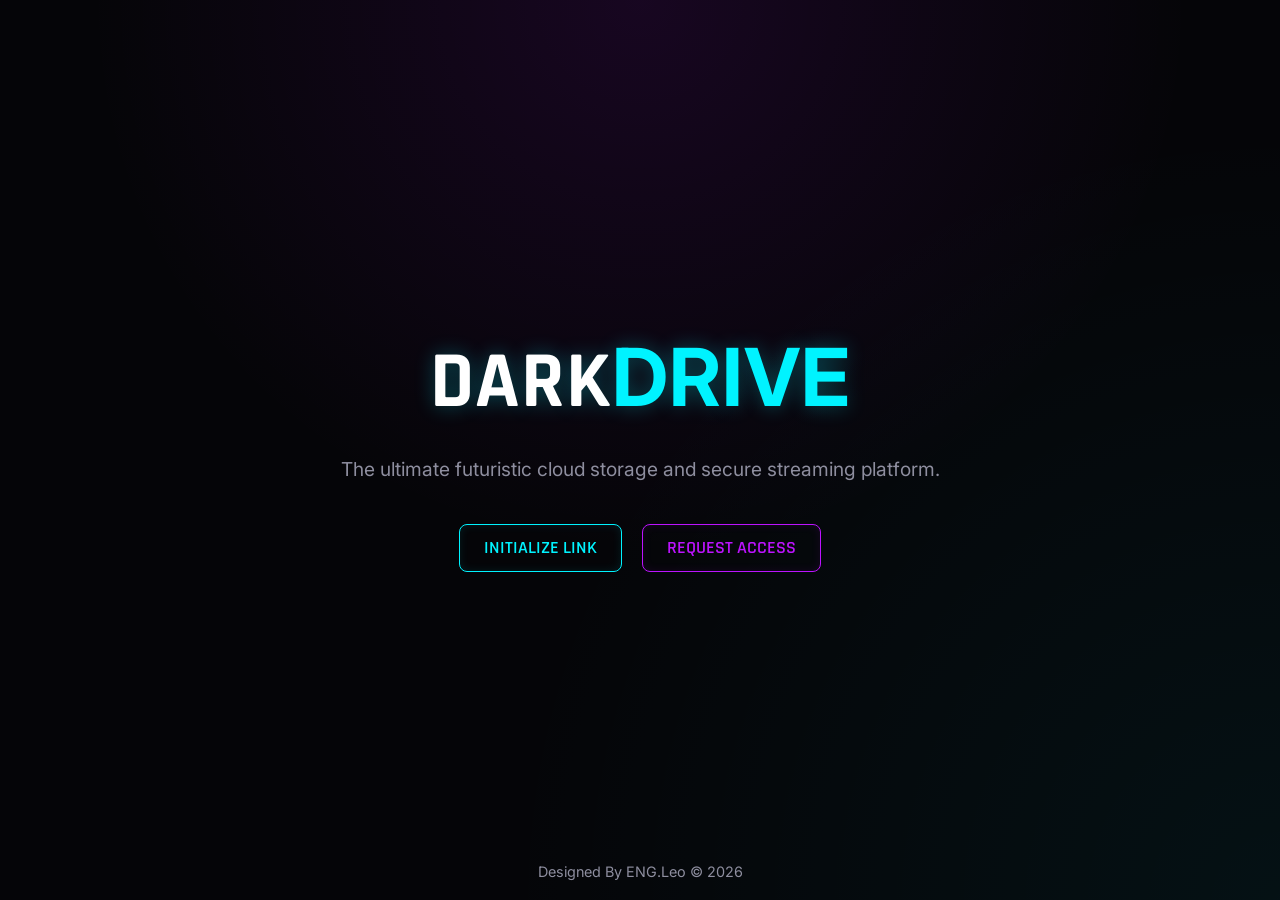
<file: index.html>
<!DOCTYPE html>
<html lang="en"><head><meta charset="UTF-8"><title>Dark Drive | Premium Cloud Streaming</title><link rel="stylesheet" href="css/main.css">
<style>.hero { height: 100vh; display: flex; flex-direction: column; align-items: center; justify-content: center; text-align: center; padding: 20px; } .hero h1 { font-size: 5rem; font-weight: 700; color: var(--text-primary); text-shadow: 0 0 20px rgba(0, 243, 255, 0.3); margin-bottom: 20px; } .hero h1 span { color: var(--neon-blue); } .hero p { font-size: 1.2rem; color: var(--text-secondary); max-width: 600px; margin-bottom: 40px; line-height: 1.6; } .cta-group { display: flex; gap: 20px; } footer { position: fixed; bottom: 20px; width: 100%; text-align: center; color: var(--text-secondary); font-size: 0.9rem; }</style></head>
<body>
    <div class="hero animate-fade"><h1>DARK<span>DRIVE</span></h1><p>The ultimate futuristic cloud storage and secure streaming platform.</p><div class="cta-group"><a href="login.html" class="btn btn-neon-blue">Initialize Link</a><a href="register.html" class="btn btn-neon-purple">Request Access</a></div></div><footer>Designed By ENG.Leo &copy; 2026</footer>
    <script src="js/security.js"></script><script src="js/db.js"></script><script src="js/auth.js"></script><script>if(App.Auth.getCurrentUser()) window.location.href = 'dashboard.html';</script>
</body></html>
</file>
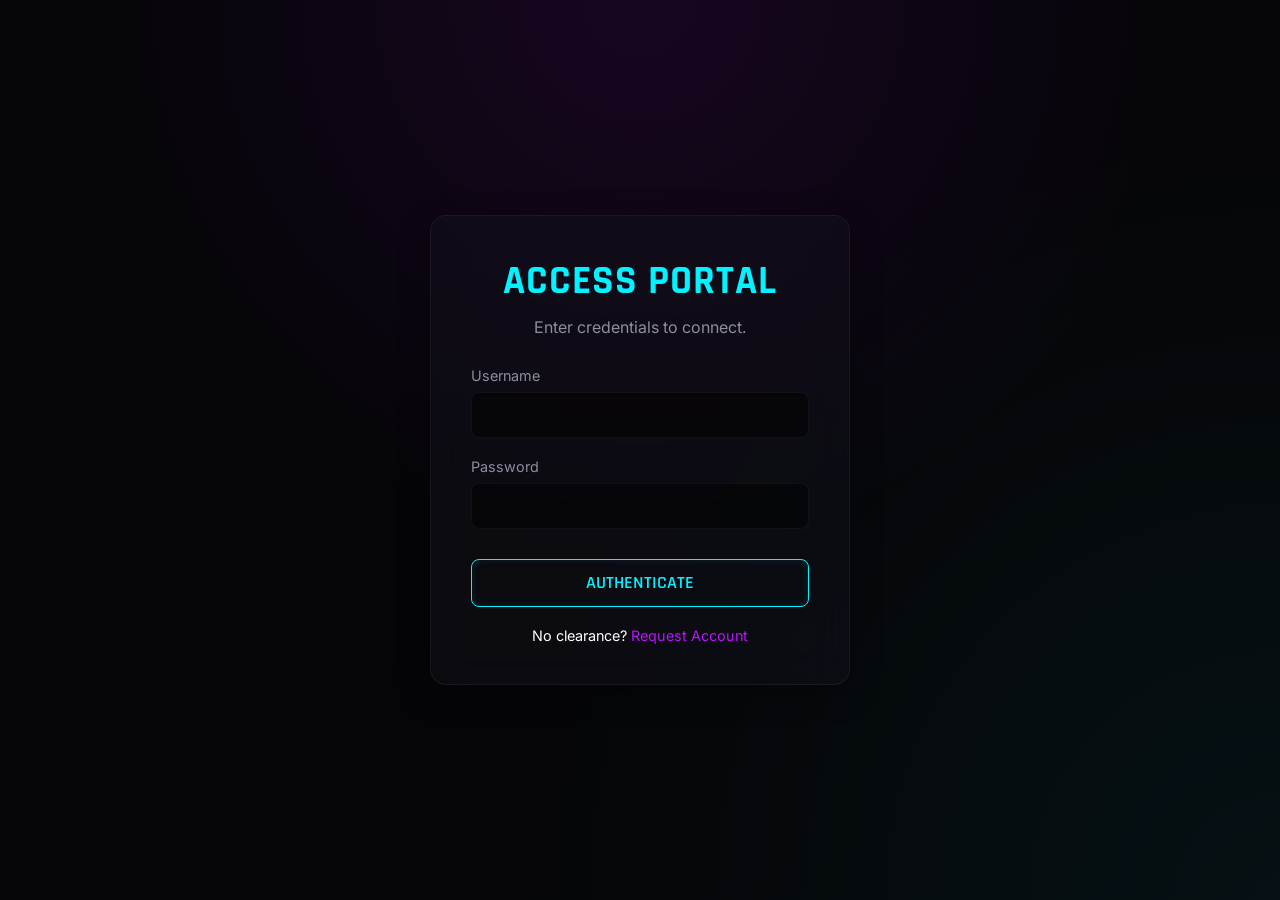
<file: admin.html>
<!DOCTYPE html>
<html lang="en">
<head><meta charset="UTF-8"><title>Admin - Dark Drive</title><link rel="stylesheet" href="css/main.css"><link rel="stylesheet" href="css/dashboard.css"><link rel="stylesheet" href="css/admin.css"></head>
<body>
    <div class="app-container"><div class="sidebar" id="sidebar-container"></div><div class="main-area"><div class="top-nav" id="topbar-container"></div><div class="content-area animate-fade"><h2 class="section-title" style="color: var(--neon-purple);">🛡️ Admin Console</h2>
        <div style="display: grid; grid-template-columns: 1fr 1fr; gap: 24px; margin-bottom: 30px;">
            <div class="glass-panel" style="padding: 24px;"><h3 style="margin-bottom: 15px; color: var(--neon-blue);">📁 Create Folder</h3><form id="folderForm"><input type="text" id="folderName" class="form-control" placeholder="Folder Name" required style="margin-bottom: 10px;"><button class="btn btn-neon-blue">Create</button></form></div>
            <div class="glass-panel" style="padding: 24px;"><h3 style="margin-bottom: 15px; color: var(--neon-purple);">🎥 Add Video Link</h3><form id="videoForm"><input type="text" id="vidTitle" class="form-control" placeholder="Video Title" required style="margin-bottom: 10px;"><input type="text" id="vidUrl" class="form-control" placeholder="Google Drive Link" required style="margin-bottom: 10px;"><select id="vidFolder" class="form-control" style="margin-bottom: 10px;"><option value="root">Root Directory</option></select><button class="btn btn-neon-purple">Publish</button></form></div>
        </div>
        <h3 style="margin-bottom: 15px;">Users</h3><table class="admin-table" style="margin-bottom: 30px;"><thead><tr><th>ID</th><th>Username</th><th>Role</th><th>Actions</th></tr></thead><tbody id="users-table"></tbody></table>
        <h3 style="margin-bottom: 15px;">Videos</h3><table class="admin-table"><thead><tr><th>Title</th><th>Folder ID</th><th>URL</th><th>Actions</th></tr></thead><tbody id="videos-table"></tbody></table>
    </div></div></div>
    <script src="js/security.js"></script><script src="js/db.js"></script><script src="js/auth.js"></script><script src="js/ui.js"></script>
    <script>
        App.Auth.requireAdmin(); App.UI.renderSidebar('admin'); App.UI.renderTopbar();
        
        function cDriveLnk(u) { 
            if(u.includes('drive.google.com')){ 
                let id=''; 
                if(u.includes('/d/')) id=u.split('/d/')[1].split('/')[0]; 
                else if(u.includes('id=')) id=u.split('id=')[1].split('&')[0]; 
                if(id) return `https://drive.google.com/file/d/${id}/preview?autoplay=1`; 
            } 
            return u; 
        }
        
        function loadData() {
            const db = App.DB.getData(); const fSel = document.getElementById('vidFolder'); fSel.innerHTML = '<option value="root">Root</option>'; db.folders.forEach(f => fSel.innerHTML += `<option value="${f.id}">${f.name}</option>`);
            const uTab = document.getElementById('users-table'); uTab.innerHTML = ''; db.users.forEach(u => { const b = u.role === 'admin' ? 'badge-admin' : 'badge-user'; uTab.innerHTML += `<tr><td>${u.id}</td><td>${u.username}</td><td><span class="badge ${b}">${u.role.toUpperCase()}</span></td><td>${u.role !== 'admin' ? `<button class="action-btn delete" onclick="delU('${u.id}')">Delete</button>` : 'System'}</td></tr>`; });
            const vTab = document.getElementById('videos-table'); vTab.innerHTML = ''; db.videos.forEach(v => { vTab.innerHTML += `<tr><td>${v.title}</td><td>${v.folderId}</td><td style="max-width:200px;overflow:hidden;text-overflow:ellipsis;white-space:nowrap;">${v.url}</td><td><button class="action-btn delete" onclick="delV('${v.id}')">Delete</button></td></tr>`; });
        }
        document.getElementById('folderForm').addEventListener('submit', e => { e.preventDefault(); const db = App.DB.getData(); db.folders.push({ id: 'f_' + Date.now(), name: document.getElementById('folderName').value, ownerId: App.Auth.getCurrentUser().id, parentId: 'root' }); App.DB.saveData(db); document.getElementById('folderForm').reset(); loadData(); });
        document.getElementById('videoForm').addEventListener('submit', e => { e.preventDefault(); const db = App.DB.getData(); db.videos.push({ id: 'v_' + Date.now(), title: document.getElementById('vidTitle').value, url: cDriveLnk(document.getElementById('vidUrl').value), folderId: document.getElementById('vidFolder').value, ownerId: App.Auth.getCurrentUser().id, size: 'Unknown' }); App.DB.saveData(db); document.getElementById('videoForm').reset(); loadData(); });
        window.delU = id => { if(confirm('Delete user?')) { const db = App.DB.getData(); db.users = db.users.filter(u => u.id !== id); App.DB.saveData(db); loadData(); } };
        window.delV = id => { if(confirm('Delete video?')) { const db = App.DB.getData(); db.videos = db.videos.filter(v => v.id !== id); App.DB.saveData(db); loadData(); } };
        loadData();
    </script>
</body></html>
</file>
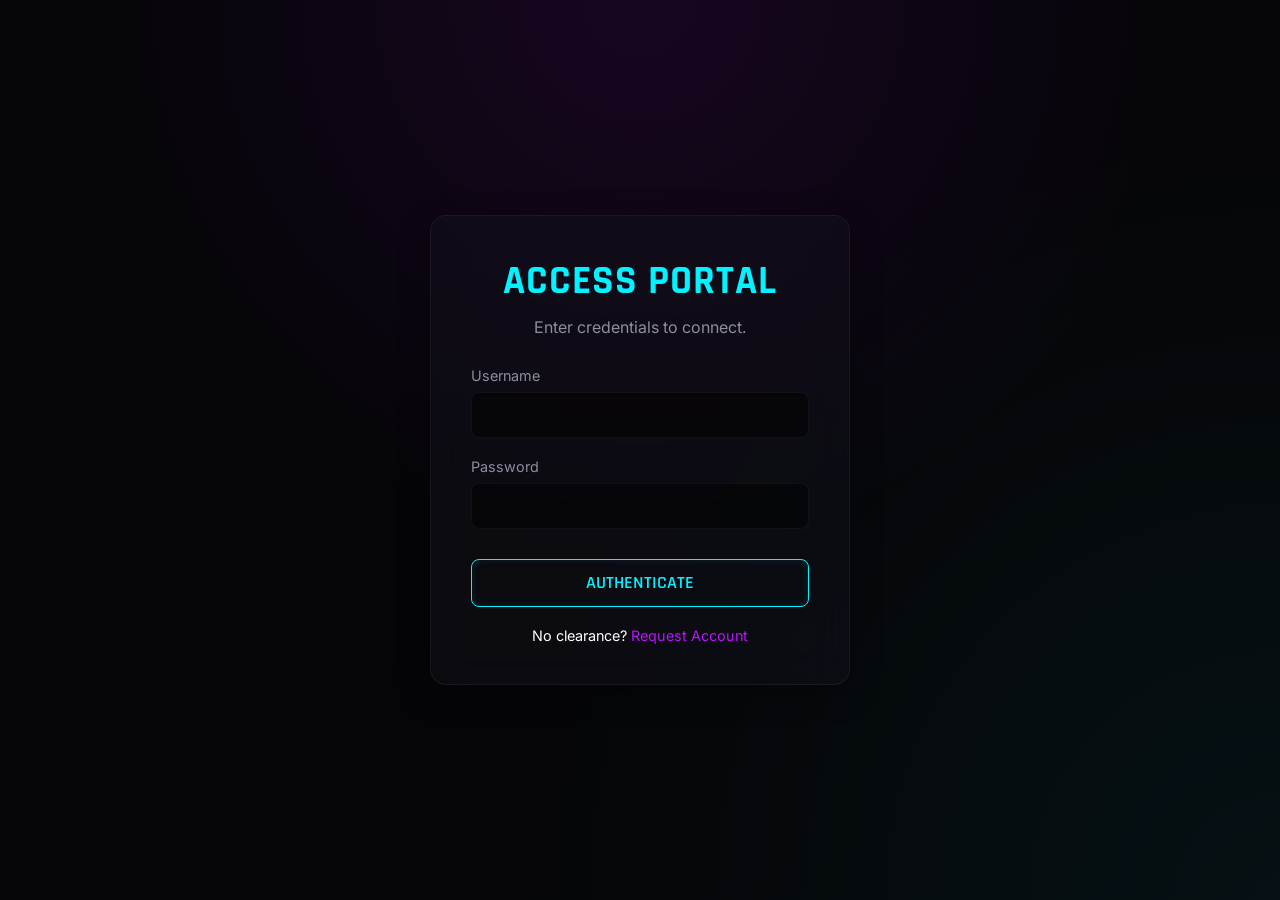
<file: dashboard.html>
<!DOCTYPE html>
<html lang="en"><head><meta charset="UTF-8"><title>Dashboard - Dark Drive</title><link rel="stylesheet" href="css/main.css"><link rel="stylesheet" href="css/dashboard.css"></head>
<body>
    <div class="app-container"><div class="sidebar" id="sidebar-container"></div><div class="main-area"><div class="top-nav" id="topbar-container"></div><div class="content-area animate-fade"><h2 class="section-title">My Drive</h2><div class="grid-container" id="grid-container"></div></div></div></div>
    <script src="js/security.js"></script><script src="js/db.js"></script><script src="js/auth.js"></script><script src="js/ui.js"></script>
    <script>
        App.Auth.requireAuth(); App.UI.renderSidebar('dashboard'); App.UI.renderTopbar();
        const grid = document.getElementById('grid-container'); const db = App.DB.getData();
        db.folders.filter(f => f.parentId === 'root').forEach(f => { grid.innerHTML += `<div class="card" onclick="window.location.href='folder.html?id=${f.id}'"><div class="card-icon" style="color: var(--neon-blue);">📁</div><div class="card-title">${f.name}</div><div class="card-meta">Folder</div></div>`; });
        db.videos.filter(v => v.folderId === 'root').forEach(v => { grid.innerHTML += `<div class="card" onclick="window.location.href='player.html?vid=${v.id}'"><div class="card-icon" style="color: var(--neon-purple);">🎥</div><div class="card-title">${v.title}</div><div class="card-meta">Video</div></div>`; });
    </script>
</body></html>
</file>
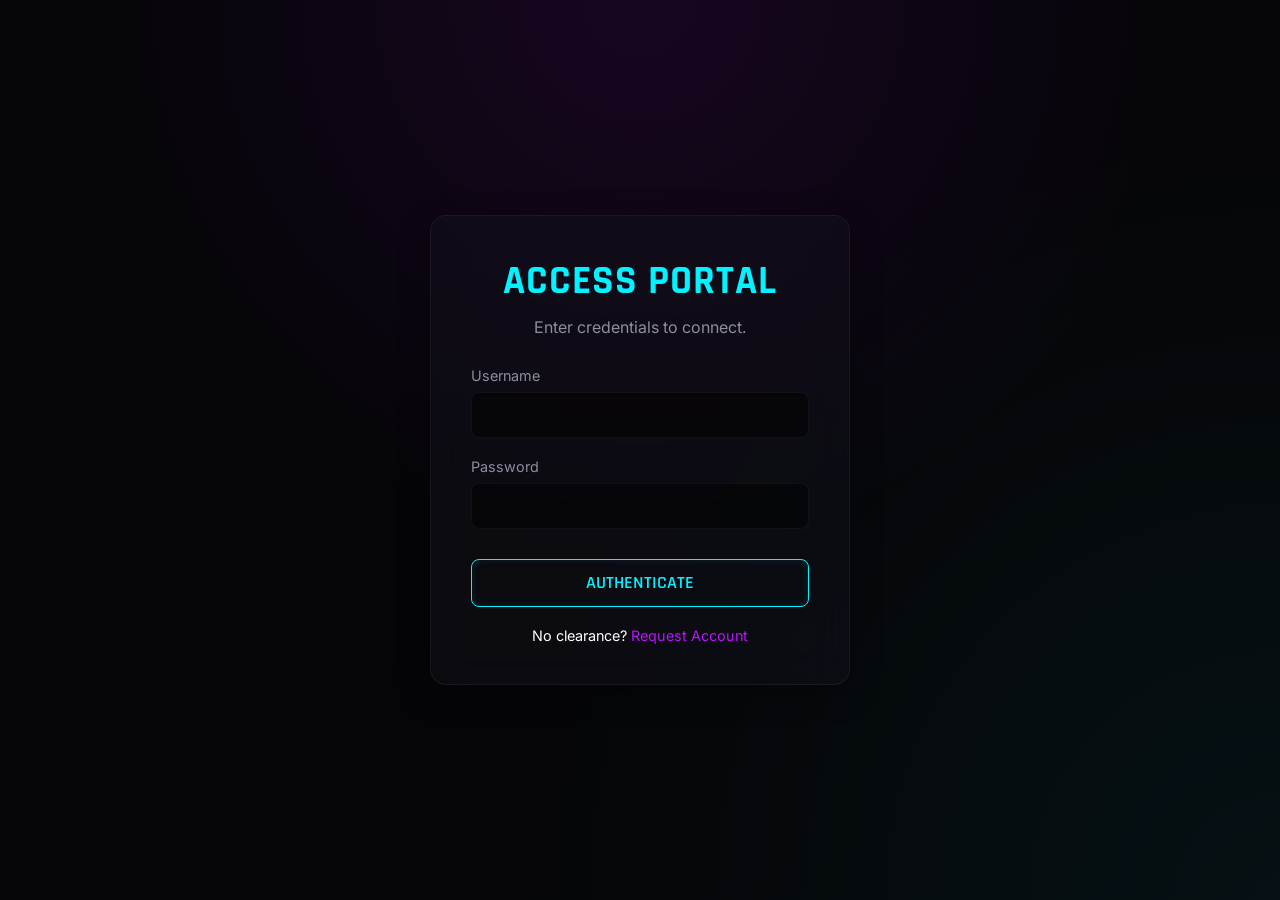
<file: folder.html>
<!DOCTYPE html>
<html lang="en"><head><meta charset="UTF-8"><title>Folder - Dark Drive</title><link rel="stylesheet" href="css/main.css"><link rel="stylesheet" href="css/dashboard.css"></head>
<body>
    <div class="app-container"><div class="sidebar" id="sidebar-container"></div><div class="main-area"><div class="top-nav" id="topbar-container"></div><div class="content-area animate-fade"><div class="section-title"><h2 id="folder-title">Loading...</h2><button class="btn btn-neon-blue" onclick="window.location.href='dashboard.html'">🔙 Back</button></div><div class="grid-container" id="grid-container"></div></div></div></div>
    <script src="js/security.js"></script><script src="js/db.js"></script><script src="js/auth.js"></script><script src="js/ui.js"></script>
    <script>
        App.Auth.requireAuth(); App.UI.renderSidebar('dashboard'); App.UI.renderTopbar();
        const folderId = new URLSearchParams(window.location.search).get('id'); const db = App.DB.getData(); const folder = db.folders.find(f => f.id === folderId);
        if(folder) { document.getElementById('folder-title').innerText = '📁 ' + folder.name; const grid = document.getElementById('grid-container'); const videos = db.videos.filter(v => v.folderId === folderId); if(videos.length === 0) grid.innerHTML = '<p style="color:var(--text-secondary)">Empty.</p>'; videos.forEach(v => { grid.innerHTML += `<div class="card" onclick="window.location.href='player.html?vid=${v.id}'"><div class="card-icon" style="color: var(--neon-purple);">🎥</div><div class="card-title">${v.title}</div></div>`; }); } else { window.location.href = 'dashboard.html'; }
    </script>
</body></html>
</file>
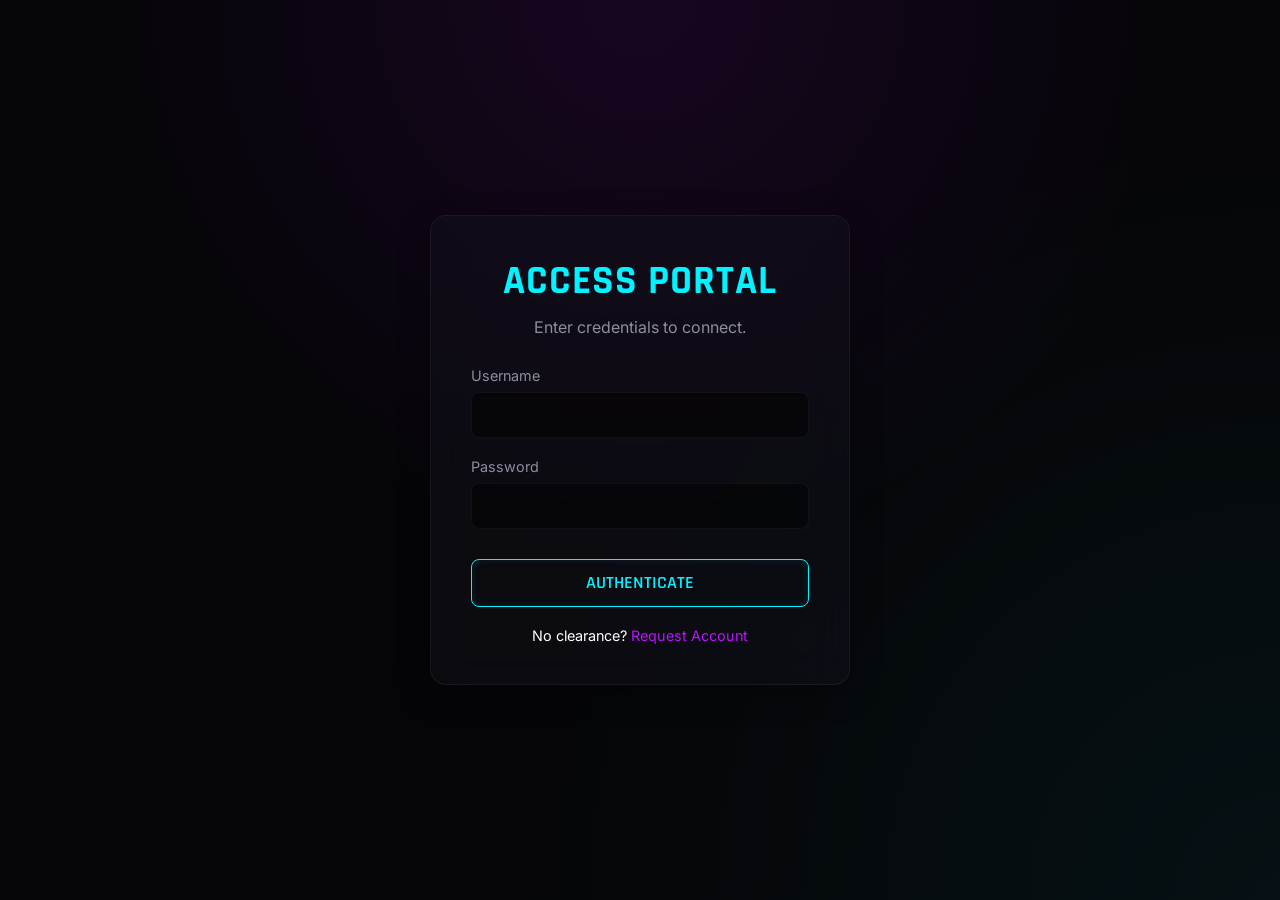
<file: login.html>
<!DOCTYPE html>
<html lang="en"><head><meta charset="UTF-8"><title>Login - Dark Drive</title><link rel="stylesheet" href="css/main.css">
<style>.auth-wrapper { height: 100vh; display: flex; align-items: center; justify-content: center; padding: 20px; } .auth-box { width: 100%; max-width: 420px; padding: 40px; text-align: center; } .auth-box h2 { font-size: 2.5rem; color: var(--neon-blue); margin-bottom: 10px; } .error { color: var(--danger); font-size: 0.9rem; margin-top: 15px; display: none; }</style></head>
<body>
    <div class="auth-wrapper"><div class="auth-box glass-panel animate-fade"><h2>ACCESS PORTAL</h2><p style="color: var(--text-secondary); margin-bottom: 30px;">Enter credentials to connect.</p><form id="loginForm"><div class="form-group"><label>Username</label><input type="text" id="username" class="form-control" required></div><div class="form-group"><label>Password</label><input type="password" id="password" class="form-control" required></div><button type="submit" class="btn btn-neon-blue" style="width: 100%; margin-top: 10px;">Authenticate</button></form><div class="error" id="errorMsg">Invalid credentials.</div><div style="margin-top: 20px; font-size: 0.9rem;">No clearance? <a href="register.html" style="color: var(--neon-purple);">Request Account</a></div></div></div>
    <script src="js/security.js"></script><script src="js/db.js"></script><script src="js/auth.js"></script>
    <script>document.getElementById('loginForm').addEventListener('submit', (e) => { e.preventDefault(); const u = document.getElementById('username').value; const p = document.getElementById('password').value; if(App.Auth.login(u, p)) { window.location.href = 'dashboard.html'; } else { document.getElementById('errorMsg').style.display = 'block'; } });</script>
</body></html>
</file>
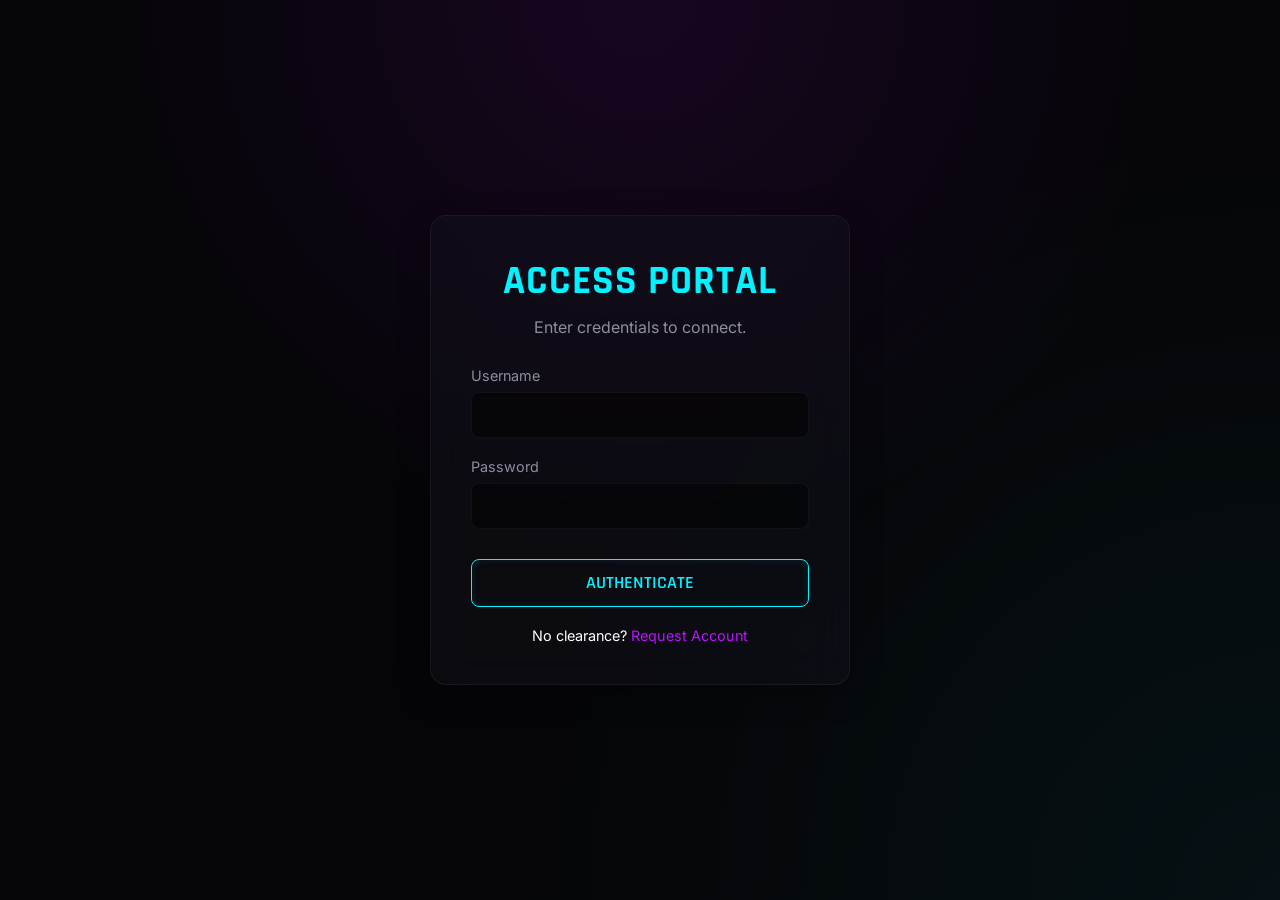
<file: player.html>
<!DOCTYPE html>
<html lang="en">
<head>
    <meta charset="UTF-8">
    <title>Player - Dark Drive</title>
    <link rel="stylesheet" href="css/main.css">
    <link rel="stylesheet" href="css/dashboard.css">
    <link rel="stylesheet" href="css/player.css">
</head>
<body>
    <div class="app-container">
        <div class="sidebar" id="sidebar-container"></div>
        <div class="main-area">
            <div class="top-nav" id="topbar-container"></div>
            <div class="content-area animate-fade">
                <div class="section-title">
                    <h2 id="video-title">Loading Stream...</h2>
                    <button class="btn btn-neon-blue" onclick="history.back()">🔙 Return</button>
                </div>
                
                <div class="player-wrapper" id="player-wrapper">
                    <iframe id="video-element" src="" allow="autoplay; fullscreen"></iframe>
                    
                    <div class="player-controls" id="player-controls">
                        <div class="watermark" id="watermark-text"></div>
                        
                        <div class="controls-row">
                            <div class="controls-left">
                                <span id="time-display" style="font-family: monospace; color: var(--neon-blue);">Secure Stream Active</span>
                            </div>
                            <div class="controls-right">
                                <button class="control-btn" id="fs-btn">[ Fullscreen ]</button>
                            </div>
                        </div>
                    </div>
                </div>
                
                <div style="margin-top: 20px; color: var(--text-secondary); font-size: 0.9rem; background: var(--bg-glass); padding: 15px; border-radius: 8px; border: 1px solid var(--border-glass);">
                    ⚠️ <strong>Security Notice:</strong> Stream protected via frontend protocols. True DRM requires encrypted delivery.
                </div>
            </div>
        </div>
    </div>
    
    <script src="js/security.js"></script><script src="js/db.js"></script><script src="js/auth.js"></script><script src="js/ui.js"></script>
    <script>
        const user = App.Auth.requireAuth(); 
        App.UI.renderSidebar('dashboard'); 
        App.UI.renderTopbar();
        
        const vidId = new URLSearchParams(window.location.search).get('vid'); 
        const vData = App.DB.getData().videos.find(v => v.id === vidId);
        
        const vid = document.getElementById('video-element');
        const wp = document.getElementById('player-wrapper');
        const fsBtn = document.getElementById('fs-btn');
        
        if(vData) { 
            document.getElementById('video-title').innerText = vData.title; 
            document.getElementById('watermark-text').innerText = `${user.username} - ID:${user.id}`; 
            vid.src = vData.url; 
        } else { 
            window.location.href = 'dashboard.html'; 
        }

        fsBtn.addEventListener('click', () => { 
            if(!document.fullscreenElement) {
                if(wp.requestFullscreen) wp.requestFullscreen(); 
            } else {
                if(document.exitFullscreen) document.exitFullscreen(); 
            }
        });

        let hideTmr; 
        wp.addEventListener('mousemove', () => { 
            wp.classList.remove('hide-cursor'); 
            clearTimeout(hideTmr); 
            hideTmr = setTimeout(() => wp.classList.add('hide-cursor'), 2500); 
        });
    </script>
</body>
</html>
</file>
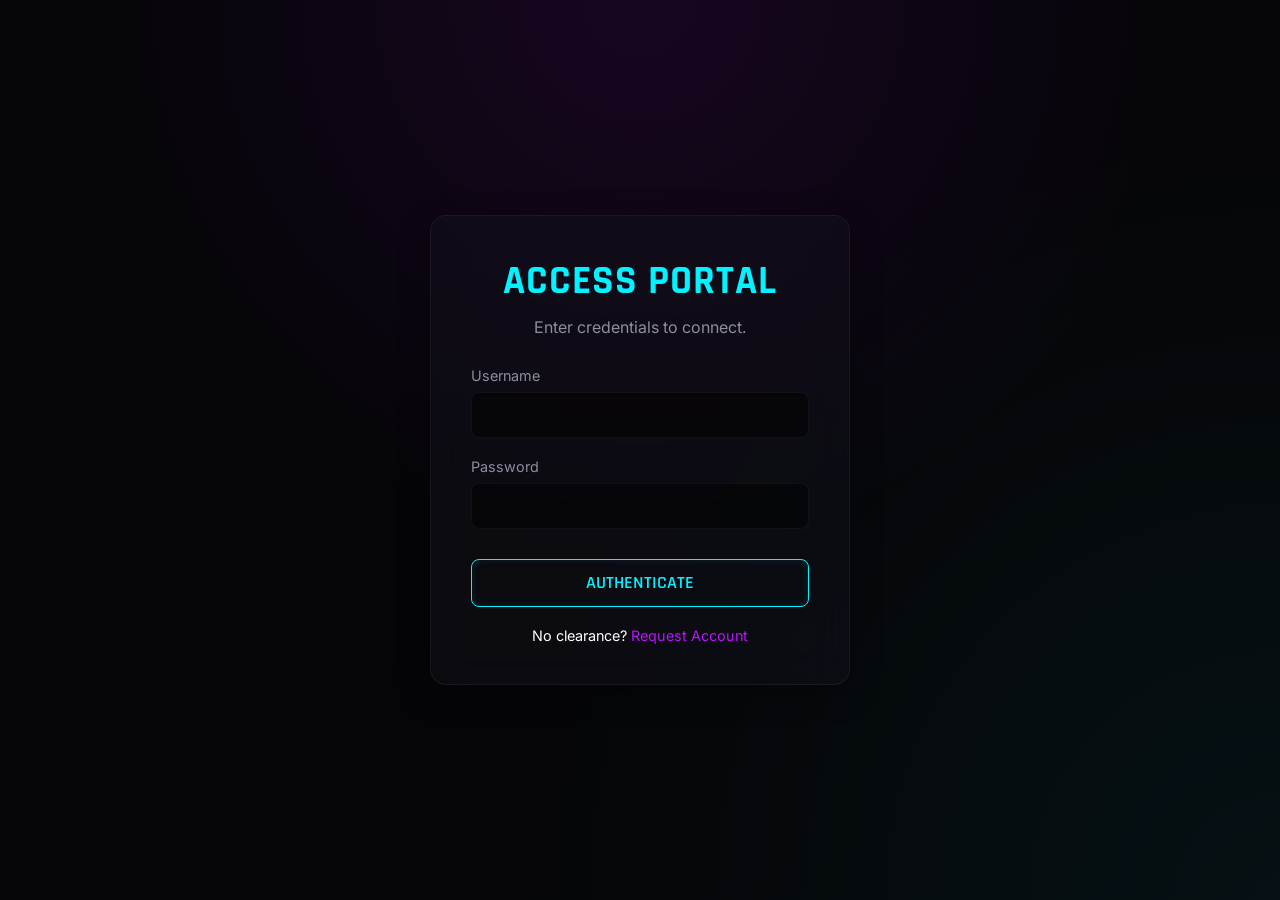
<file: profile.html>
<!DOCTYPE html>
<html lang="en"><head><meta charset="UTF-8"><title>Profile - Dark Drive</title><link rel="stylesheet" href="css/main.css"><link rel="stylesheet" href="css/dashboard.css"></head>
<body>
    <div class="app-container"><div class="sidebar" id="sidebar-container"></div><div class="main-area"><div class="top-nav" id="topbar-container"></div><div class="content-area animate-fade"><h2 class="section-title">My Profile</h2>
        <div class="glass-panel" style="max-width: 600px; margin: 0 auto; padding: 40px; text-align: center;">
            <div class="avatar" id="big-avatar" style="width: 120px; height: 120px; font-size: 4rem; margin: 0 auto 20px auto; box-shadow: 0 0 30px rgba(0, 243, 255, 0.4);">U</div>
            <h2 id="prof-name" style="color: var(--text-primary); font-size: 2rem;">USERNAME</h2><p id="prof-role" style="color: var(--neon-blue); text-transform: uppercase; margin-bottom: 30px; font-weight: bold;">ROLE</p><hr style="border-color: var(--border-glass); margin-bottom: 30px;">
            <div style="display: grid; grid-template-columns: 1fr 1fr; gap: 20px; text-align: left; margin-bottom: 30px;"><div><div style="color: var(--text-secondary); font-size: 0.9rem;">Account ID</div><div id="prof-id" style="font-size: 1.1rem;">#---</div></div><div><div style="color: var(--text-secondary); font-size: 0.9rem;">Member Since</div><div id="prof-date" style="font-size: 1.1rem;">---</div></div></div>
            <button class="btn btn-neon-purple" style="width: 100%;">Edit Profile</button>
        </div></div></div></div>
    <script src="js/security.js"></script><script src="js/db.js"></script><script src="js/auth.js"></script><script src="js/ui.js"></script>
    <script>
        const u = App.Auth.requireAuth(); App.UI.renderSidebar('profile'); App.UI.renderTopbar();
        document.getElementById('prof-name').innerText = u.username; document.getElementById('prof-role').innerText = u.role; document.getElementById('big-avatar').innerText = u.username.charAt(0).toUpperCase(); document.getElementById('prof-id').innerText = '#' + u.id; document.getElementById('prof-date').innerText = new Date(u.createdAt).toLocaleDateString();
    </script>
</body></html>
</file>
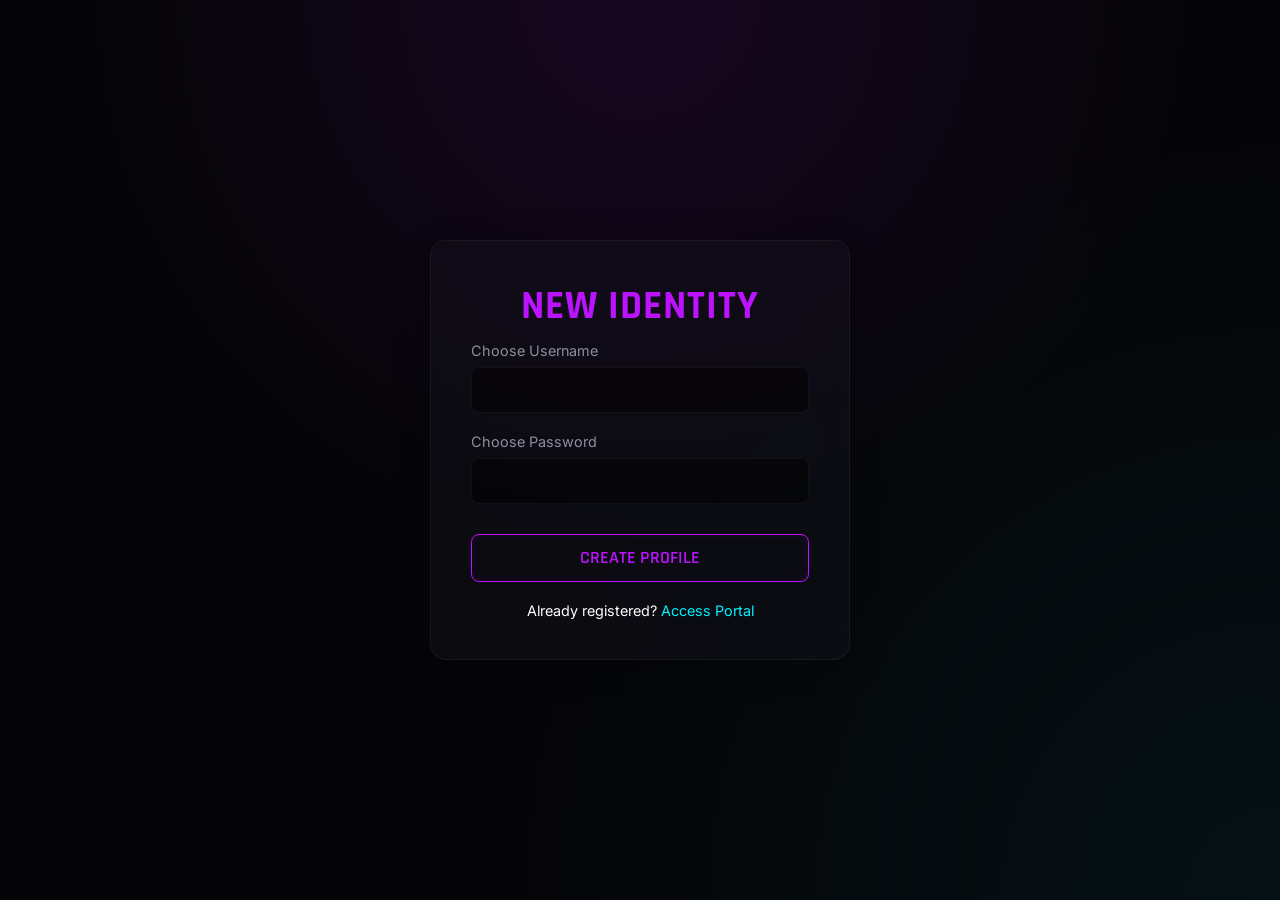
<file: register.html>
<!DOCTYPE html>
<html lang="en"><head><meta charset="UTF-8"><title>Register - Dark Drive</title><link rel="stylesheet" href="css/main.css">
<style>.auth-wrapper { height: 100vh; display: flex; align-items: center; justify-content: center; padding: 20px; } .auth-box { width: 100%; max-width: 420px; padding: 40px; text-align: center; } .auth-box h2 { font-size: 2.5rem; color: var(--neon-purple); margin-bottom: 10px; } .msg { font-size: 0.9rem; margin-top: 15px; display: none; }</style></head>
<body>
    <div class="auth-wrapper"><div class="auth-box glass-panel animate-fade"><h2>NEW IDENTITY</h2><form id="regForm"><div class="form-group"><label>Choose Username</label><input type="text" id="username" class="form-control" required></div><div class="form-group"><label>Choose Password</label><input type="password" id="password" class="form-control" required></div><button type="submit" class="btn btn-neon-purple" style="width: 100%; margin-top: 10px;">Create Profile</button></form><div class="msg" id="msgBox"></div><div style="margin-top: 20px; font-size: 0.9rem;">Already registered? <a href="login.html" style="color: var(--neon-blue);">Access Portal</a></div></div></div>
    <script src="js/security.js"></script><script src="js/db.js"></script><script src="js/auth.js"></script>
    <script>document.getElementById('regForm').addEventListener('submit', (e) => { e.preventDefault(); const u = document.getElementById('username').value; const p = document.getElementById('password').value; const msg = document.getElementById('msgBox'); msg.style.display = 'block'; if(App.Auth.register(u, p)) { msg.style.color = 'var(--success)'; msg.innerText = 'Profile created.'; setTimeout(() => window.location.href = 'login.html', 1500); } else { msg.style.color = 'var(--danger)'; msg.innerText = 'Username active.'; } });</script>
</body></html>
</file>
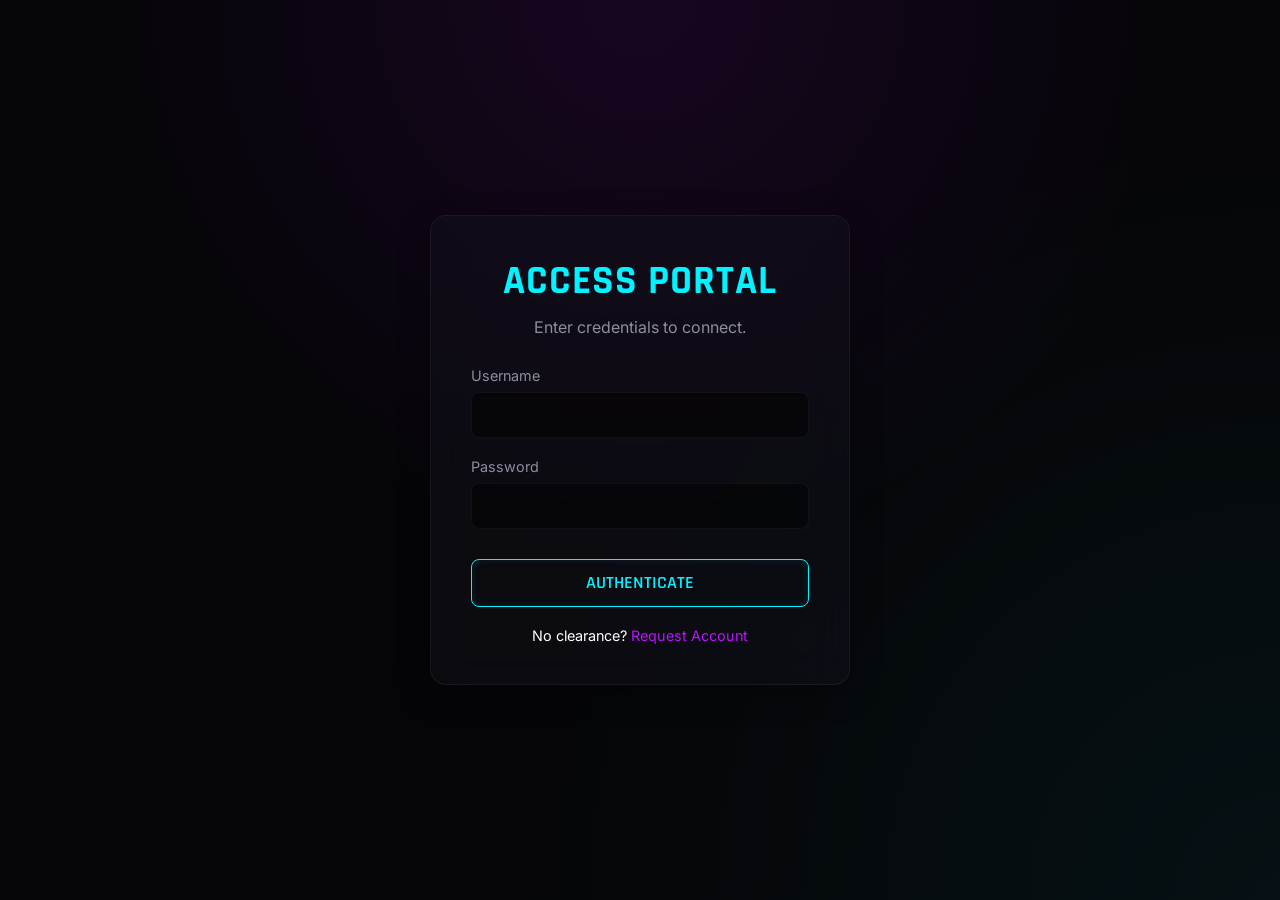
<file: settings.html>
<!DOCTYPE html>
<html lang="en"><head><meta charset="UTF-8"><title>Settings - Dark Drive</title><link rel="stylesheet" href="css/main.css"><link rel="stylesheet" href="css/dashboard.css"></head>
<body>
    <div class="app-container"><div class="sidebar" id="sidebar-container"></div><div class="main-area"><div class="top-nav" id="topbar-container"></div><div class="content-area animate-fade"><h2 class="section-title">System Settings</h2>
        <div class="glass-panel" style="padding: 30px; max-width: 800px;">
            <p style="color: var(--text-secondary); margin-bottom: 20px;">Platform configurations.</p>
            <div style="margin-bottom: 20px;"><label style="display:flex; align-items:center; gap:10px;"><input type="checkbox" checked> Enable Cinematic Blur Mode</label></div>
            <div style="margin-bottom: 30px;"><label style="display:flex; align-items:center; gap:10px;"><input type="checkbox" checked> Receive Sharing Notifications</label></div>
            <button class="btn btn-neon-blue">Save Preferences</button>
        </div></div></div></div>
    <script src="js/security.js"></script><script src="js/db.js"></script><script src="js/auth.js"></script><script src="js/ui.js"></script>
    <script>App.Auth.requireAuth(); App.UI.renderSidebar('settings'); App.UI.renderTopbar();</script>
</body></html>
</file>
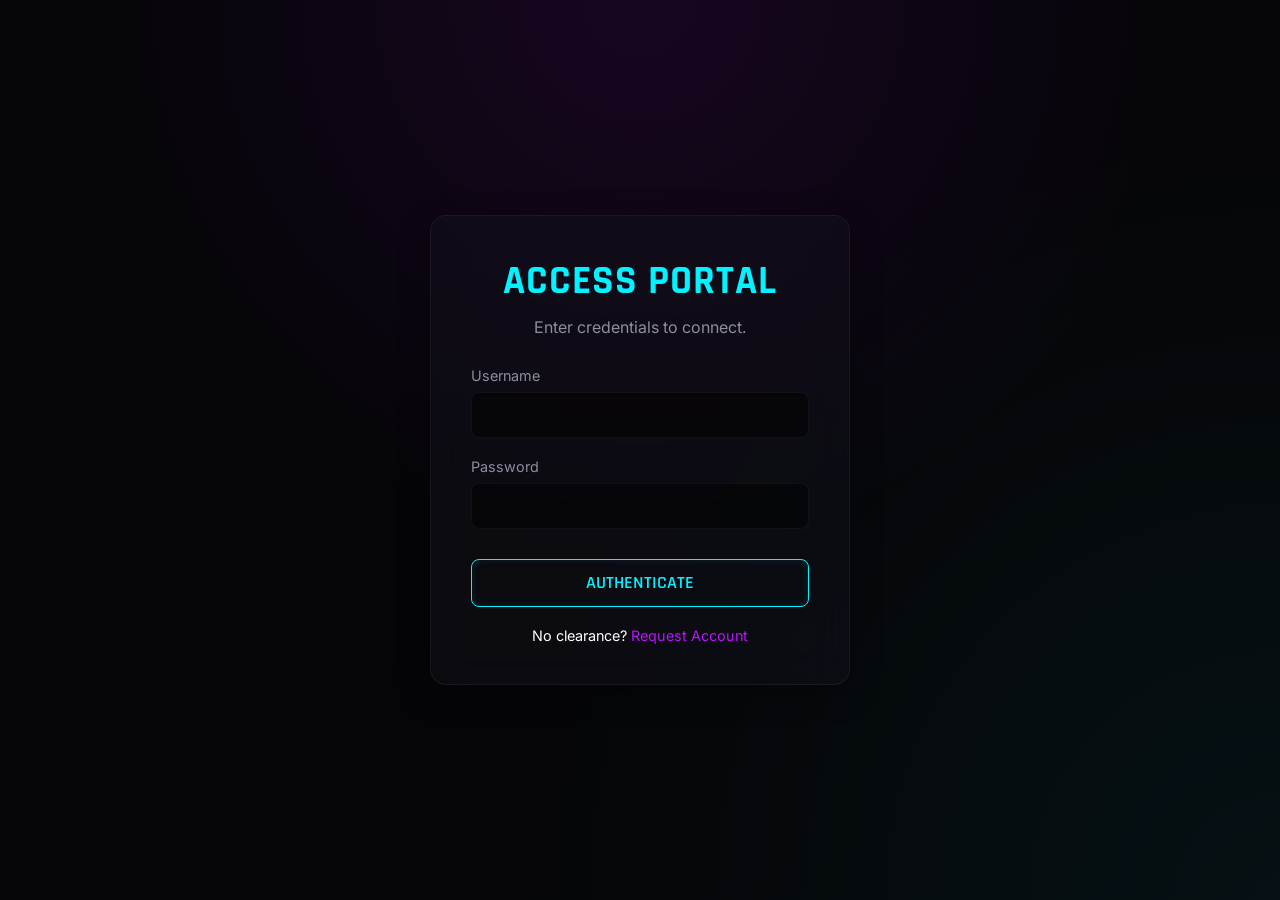
<file: shared.html>
<!DOCTYPE html>
<html lang="en"><head><meta charset="UTF-8"><title>Shared - Dark Drive</title><link rel="stylesheet" href="css/main.css"><link rel="stylesheet" href="css/dashboard.css"></head>
<body>
    <div class="app-container"><div class="sidebar" id="sidebar-container"></div><div class="main-area"><div class="top-nav" id="topbar-container"></div><div class="content-area animate-fade"><h2 class="section-title">🤝 Shared With Me</h2><div class="grid-container" id="grid-container"></div></div></div></div>
    <script src="js/security.js"></script><script src="js/db.js"></script><script src="js/auth.js"></script><script src="js/ui.js"></script>
    <script>
        const user = App.Auth.requireAuth(); App.UI.renderSidebar('shared'); App.UI.renderTopbar();
        const db = App.DB.getData(); const grid = document.getElementById('grid-container'); const myShares = db.shares.filter(s => s.sharedWith === user.id);
        if(myShares.length === 0) { grid.innerHTML = '<p style="color:var(--text-secondary)">No items.</p>'; } else { myShares.forEach(s => { if(s.itemType === 'video') { const v = db.videos.find(vid => vid.id === s.itemId); if(v) { grid.innerHTML += `<div class="card" onclick="window.location.href='player.html?vid=${v.id}'"><div class="card-icon" style="color: var(--success);">🎥</div><div class="card-title">${v.title}</div></div>`; } } }); }
    </script>
</body></html>
</file>
<file: css/main.css>
@import url('https://fonts.googleapis.com/css2?family=Inter:wght@300;400;500;600;700&family=Rajdhani:wght@500;600;700&display=swap');
:root { --bg-dark: #050508; --bg-glass: rgba(20, 20, 30, 0.4); --border-glass: rgba(255, 255, 255, 0.05); --neon-blue: #00f3ff; --neon-purple: #bc13fe; --text-primary: #ffffff; --text-secondary: #8e8e9f; --danger: #ff3366; --success: #00ff9d; --transition: all 0.3s cubic-bezier(0.25, 0.8, 0.25, 1); }
* { margin: 0; padding: 0; box-sizing: border-box; font-family: 'Inter', sans-serif; }
body { background-color: var(--bg-dark); color: var(--text-primary); overflow-x: hidden; min-height: 100vh; display: flex; flex-direction: column; background-image: radial-gradient(circle at 50% 0%, rgba(188, 19, 254, 0.1), transparent 50%), radial-gradient(circle at 100% 100%, rgba(0, 243, 255, 0.05), transparent 50%); }
h1, h2, h3, h4, h5 { font-family: 'Rajdhani', sans-serif; text-transform: uppercase; letter-spacing: 1px; }
a { text-decoration: none; color: inherit; }
.glass-panel { background: var(--bg-glass); backdrop-filter: blur(20px); border: 1px solid var(--border-glass); border-radius: 16px; box-shadow: 0 8px 32px rgba(0, 0, 0, 0.3); }
.btn { padding: 12px 24px; border-radius: 8px; border: none; cursor: pointer; font-family: 'Rajdhani', sans-serif; font-size: 1.1rem; font-weight: 600; text-transform: uppercase; transition: var(--transition); display: inline-flex; align-items: center; justify-content: center; gap: 8px; }
.btn-neon-blue { background: transparent; color: var(--neon-blue); border: 1px solid var(--neon-blue); box-shadow: inset 0 0 10px rgba(0, 243, 255, 0.1); }
.btn-neon-blue:hover { background: var(--neon-blue); color: var(--bg-dark); box-shadow: 0 0 20px rgba(0, 243, 255, 0.4); }
.btn-neon-purple { background: transparent; color: var(--neon-purple); border: 1px solid var(--neon-purple); box-shadow: inset 0 0 10px rgba(188, 19, 254, 0.1); }
.btn-neon-purple:hover { background: var(--neon-purple); color: var(--text-primary); box-shadow: 0 0 20px rgba(188, 19, 254, 0.5); }
.btn-danger { background: transparent; color: var(--danger); border: 1px solid var(--danger); }
.btn-danger:hover { background: var(--danger); color: white; box-shadow: 0 0 15px rgba(255, 51, 102, 0.4); }
.form-group { margin-bottom: 20px; text-align: left; }
.form-group label { display: block; margin-bottom: 8px; color: var(--text-secondary); font-size: 0.9rem; }
.form-control { width: 100%; padding: 14px; background: rgba(0,0,0,0.5); border: 1px solid var(--border-glass); color: var(--text-primary); border-radius: 8px; outline: none; transition: var(--transition); }
.form-control:focus { border-color: var(--neon-blue); box-shadow: 0 0 10px rgba(0, 243, 255, 0.2); }
@keyframes fadeIn { from { opacity: 0; transform: translateY(20px); } to { opacity: 1; transform: translateY(0); } }
.animate-fade { animation: fadeIn 0.6s cubic-bezier(0.16, 1, 0.3, 1) forwards; }
#security-overlay { display: none; position: fixed; top: 0; left: 0; width: 100vw; height: 100vh; background: #000; z-index: 999999; flex-direction: column; justify-content: center; align-items: center; color: var(--danger); text-align: center; font-family: 'Rajdhani', sans-serif; }
#security-overlay h1 { font-size: 3rem; margin-bottom: 10px; text-shadow: 0 0 20px var(--danger); }
</file>
<file: css/dashboard.css>
.app-container { display: flex; height: 100vh; overflow: hidden; }
.sidebar { width: 280px; height: 100vh; border-right: 1px solid var(--border-glass); background: rgba(5, 5, 8, 0.8); display: flex; flex-direction: column; padding: 24px; transition: var(--transition); z-index: 100; }
.brand { font-family: 'Rajdhani', sans-serif; font-size: 2rem; color: var(--neon-blue); font-weight: 700; text-shadow: 0 0 15px rgba(0, 243, 255, 0.3); margin-bottom: 40px; display: flex; align-items: center; gap: 10px; }
.nav-menu { flex: 1; display: flex; flex-direction: column; gap: 10px; }
.nav-item { padding: 12px 16px; border-radius: 10px; color: var(--text-secondary); font-weight: 500; transition: var(--transition); display: flex; align-items: center; gap: 12px; cursor: pointer; }
.nav-item:hover, .nav-item.active { background: rgba(0, 243, 255, 0.05); color: var(--neon-blue); }
.nav-item.active { border-left: 3px solid var(--neon-blue); }
.storage-widget { margin-top: auto; padding: 20px; background: rgba(0,0,0,0.3); border-radius: 12px; border: 1px solid var(--border-glass); }
.storage-bar { height: 6px; background: rgba(255,255,255,0.1); border-radius: 3px; margin: 10px 0; overflow: hidden; }
.storage-fill { height: 100%; background: linear-gradient(90deg, var(--neon-blue), var(--neon-purple)); width: 45%; }
.main-area { flex: 1; display: flex; flex-direction: column; overflow: hidden; position: relative; }
.top-nav { height: 80px; padding: 0 40px; display: flex; justify-content: space-between; align-items: center; border-bottom: 1px solid var(--border-glass); background: rgba(5,5,8,0.5); backdrop-filter: blur(10px); }
.search-container { position: relative; width: 400px; }
.search-input { width: 100%; padding: 12px 20px 12px 40px; border-radius: 20px; background: rgba(255,255,255,0.03); border: 1px solid var(--border-glass); color: white; outline: none; transition: var(--transition); }
.user-profile { display: flex; align-items: center; gap: 15px; cursor: pointer; }
.avatar { width: 44px; height: 44px; border-radius: 50%; background: linear-gradient(45deg, var(--neon-blue), var(--neon-purple)); display: flex; align-items: center; justify-content: center; font-weight: bold; font-size: 1.2rem; }
.content-area { flex: 1; padding: 40px; overflow-y: auto; }
.section-title { margin-bottom: 20px; color: var(--text-primary); display: flex; align-items: center; justify-content: space-between; }
.grid-container { display: grid; grid-template-columns: repeat(auto-fill, minmax(240px, 1fr)); gap: 24px; margin-bottom: 40px; }
.card { background: var(--bg-glass); border: 1px solid var(--border-glass); border-radius: 16px; padding: 20px; cursor: pointer; transition: var(--transition); position: relative; overflow: hidden; }
.card:hover { transform: translateY(-5px); border-color: var(--neon-blue); box-shadow: 0 10px 20px rgba(0, 243, 255, 0.1); }
.card-icon { font-size: 2.5rem; margin-bottom: 15px; }
.card-title { font-weight: 600; white-space: nowrap; overflow: hidden; text-overflow: ellipsis; margin-bottom: 5px; }
.card-meta { font-size: 0.8rem; color: var(--text-secondary); }
</file>
<file: css/admin.css>
.admin-table { width: 100%; border-collapse: collapse; background: var(--bg-glass); border-radius: 12px; overflow: hidden; border: 1px solid var(--border-glass); }
.admin-table th, .admin-table td { padding: 16px; text-align: left; border-bottom: 1px solid var(--border-glass); }
.admin-table th { background: rgba(0,0,0,0.4); color: var(--neon-purple); font-family: 'Rajdhani'; font-size: 1.1rem; text-transform: uppercase; }
.admin-table tr:hover { background: rgba(255,255,255,0.02); }
.badge { padding: 4px 10px; border-radius: 12px; font-size: 0.8rem; font-weight: bold; }
.badge-admin { background: rgba(188, 19, 254, 0.2); color: var(--neon-purple); border: 1px solid var(--neon-purple); }
.badge-user { background: rgba(0, 243, 255, 0.2); color: var(--neon-blue); border: 1px solid var(--neon-blue); }
.action-btn { background: none; border: 1px solid var(--text-secondary); color: var(--text-secondary); padding: 6px 12px; border-radius: 6px; cursor: pointer; margin-right: 8px; transition: 0.2s; }
.action-btn:hover { border-color: var(--neon-blue); color: var(--neon-blue); }
.action-btn.delete:hover { border-color: var(--danger); color: var(--danger); }
</file>
<file: css/player.css>
.player-wrapper { 
    width: 100%; max-width: 1200px; margin: 0 auto; border-radius: 16px; 
    overflow: hidden; position: relative; background: #000; 
    box-shadow: 0 0 40px rgba(0,0,0,0.8); padding-top: 56.25%; 
}
.player-wrapper iframe { 
    position: absolute; top: -60px; left: 0; width: 100%; height: calc(100% + 120px); 
    border: none; pointer-events: auto; 
}
.player-controls { 
    position: absolute; bottom: 0; left: 0; right: 0; 
    background: linear-gradient(transparent, rgba(0,0,0,0.9)); padding: 20px; 
    opacity: 0; transition: opacity 0.3s ease; display: flex; flex-direction: column; gap: 10px; 
    z-index: 10; pointer-events: none; 
}
.player-wrapper:hover .player-controls { opacity: 1; }
.controls-row { display: flex; justify-content: space-between; align-items: center; color: white; width: 100%; }
.controls-left, .controls-right { display: flex; align-items: center; gap: 20px; }
.control-btn { 
    background: rgba(0,0,0,0.5); border: 1px solid var(--border-glass); 
    color: white; padding: 8px 16px; border-radius: 8px; font-size: 1rem; 
    cursor: pointer; transition: all 0.2s; pointer-events: auto; 
    font-family: 'Rajdhani', sans-serif; text-transform: uppercase;
}
.control-btn:hover { border-color: var(--neon-blue); color: var(--neon-blue); box-shadow: 0 0 15px rgba(0, 243, 255, 0.3); }
.watermark { 
    position: absolute; top: 20px; right: 20px; opacity: 0.2; font-family: 'Rajdhani'; 
    font-size: 1.5rem; font-weight: bold; pointer-events: none; z-index: 10;
    animation: floatWatermark 30s infinite alternate linear; 
}
@keyframes floatWatermark { 0% { transform: translate(0, 0); } 100% { transform: translate(-800px, 400px); } }
.player-wrapper:fullscreen { max-width: none; border-radius: 0; }
.player-wrapper:fullscreen iframe { height: calc(100vh + 120px); }
.player-wrapper.hide-cursor { cursor: none; }
.player-wrapper.hide-cursor .player-controls { opacity: 0; }
</file>
